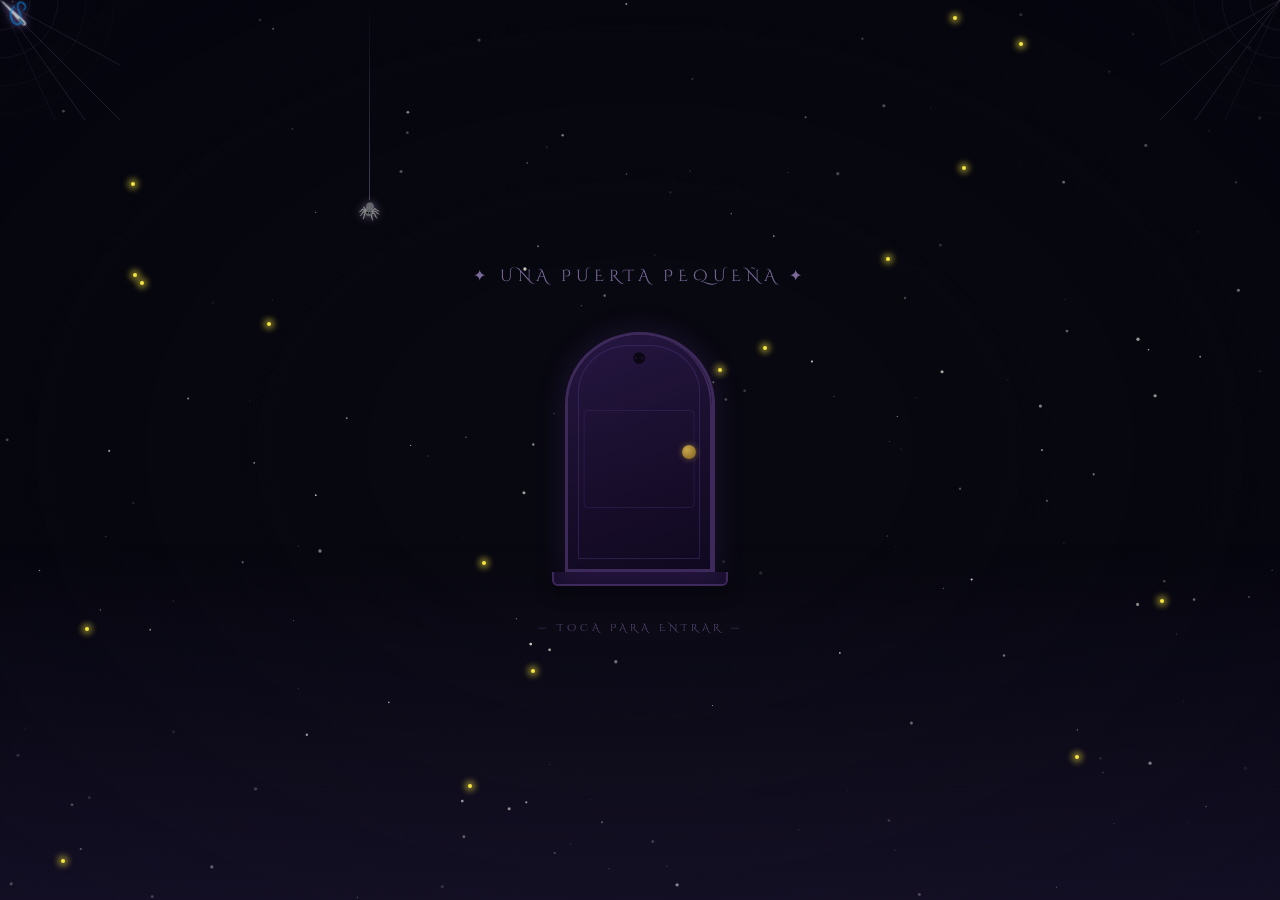
<file: index.html>
<!DOCTYPE html>
<html lang="en">
<head>
    <meta charset="UTF-8">
    <meta name="viewport" content="width=device-width, initial-scale=1.0">
    <title>Happy Birthday</title>
    <script>if(!sessionStorage.getItem('entered')){window.location.replace('intro.html');}</script>
    <link rel="stylesheet" href="style.css">
</head>
<body class="mundo-real">
    <canvas id="stars-canvas"></canvas>

    <canvas id="static-canvas" style="
      position: fixed;
      inset: 0;
      pointer-events: none;
      z-index: 9998;
      opacity: 0;
      transition: opacity 0.1s;
    "></canvas>

    <audio id="musica-fondo" loop>
      <source src="audio.mp3" type="audio/mpeg">
    </audio>
    <div class="toggle-wrap">
      <span class="toggle-label" id="lbl-real">Mundo Real</span>
      <button class="toggle-btn" id="toggle-btn" onclick="toggleWorld()" aria-label="Cambiar mundo">
        <div class="toggle-knob">
          <div class="boton-dot"></div>
        </div>
      </button>
      <span class="toggle-label" id="lbl-otra">Otra Madre</span>
    </div>

    <img src="puerta.png" class="puerta-bg" alt="puerta">
    <img src="gato.png" class="gato-bl" alt="">
    <img src="gato2.png" class="gato-om" alt="">
    <img src="rama.png" class="rama-tl" alt="">
    <img src="rama.png" class="rama-br" alt="">
    <div class="spider-wrap">
      <div class="thread"></div>
      <div class="spider">🕷️</div>
    </div>
    <div class="moon">
      <div class="moon-eyes" id="moon-eyes">
        <div class="eye"><div class="pupil"></div></div>
        <div class="eye"><div class="pupil"></div></div>
      </div>

      <div class="button-eyes" id="button-eyes">
        <div class="button-eye"><div class="button-pupil"></div></div>
        <div class="button-eye"><div class="button-pupil"></div></div>
      </div>

    </div>
    <div class="web web-left"></div>
    <div class="web web-right"></div>
    <div class="velas">
      <div class="fuego"></div>
      <div class="fuego"></div>
      <div class="fuego"></div>
      <div class="fuego"></div>
      <div class="fuego"></div>
    </div>
      <svg id="cake" version="1.1" x="0px" y="0px" width="200px" height="500px" viewBox="0 0 200 500" enable-background="new 0 0 200 500" xml:space="preserve">
    <path fill="var(--cake-bizcocho)" d="M173.667-13.94c-49.298,0-102.782,0-147.334,0c-3.999,0-4-16.002,0-16.002
		c44.697,0,96.586,0,147.334,0C177.667-29.942,177.668-13.94,173.667-13.94z">
        <animate id="bizcocho_3" attributeName="d" calcMode="spline" keySplines="0 0 1 1; 0 0 1 1" begin="relleno_2.end" dur="0.3s" fill="freeze" values="
                          M173.667-13.94c-49.298,0-102.782,0-147.334,0c-3.999,0-4-16.002,0-16.002
		c44.697,0,96.586,0,147.334,0C177.667-29.942,177.668-13.94,173.667-13.94z
                          ;
                          M173.667,411.567c-47.995,12.408-102.955,12.561-147.334,0
		c-3.848-1.089-0.189-16.089,3.661-15.002c44.836,12.66,90.519,12.753,139.427,0.07
		C173.293,395.631,177.541,410.566,173.667,411.567z
                          ;
                          M173.667,427.569c-49.795,0-101.101,0-147.334,0c-3.999,0-4-16.002,0-16.002
		c46.385,0,97.539,0,147.334,0C177.668,411.567,177.667,427.569,173.667,427.569z
                          " />
    </path>
    <path fill="var(--cake-relleno)" d="M100-178.521c1.858,0,3.364,1.506,3.364,3.363c0,0,0,33.17,0,44.227
		c0,19.144,0,57.431,0,76.574c0,10.152,0,40.607,0,40.607c0,1.858-1.506,3.364-3.364,3.364l0,0c-1.858,0-3.364-1.506-3.364-3.364c0,0,0-30.455,0-40.607c0-19.144,0-57.432,0-76.575c0-11.057,0-44.226,0-44.226C96.636-177.015,98.142-178.521,100-178.521
		L100-178.521z">
        <animate id="relleno_2" attributeName="d" calcMode="spline" keySplines="0 0 1 1; 0 0 1 1; 0 0 0.58 1" begin="bizcocho_2.end" dur="0.5s" fill="freeze" values="
                          M100-178.521c1.858,0,3.364,1.506,3.364,3.363c0,0,0,33.17,0,44.227
		c0,19.144,0,57.431,0,76.574c0,10.152,0,40.607,0,40.607c0,1.858-1.506,3.364-3.364,3.364l0,0c-1.858,0-3.364-1.506-3.364-3.364c0,0,0-30.455,0-40.607c0-19.144,0-57.432,0-76.575c0-11.057,0-44.226,0-44.226C96.636-177.015,98.142-178.521,100-178.521
		L100-178.521z
                          ;
                          M100,267.257c1.858,0,3.364,1.506,3.364,3.363c0,0,0,33.17,0,44.227
		c0,19.143,0,57.43,0,76.574c0,10.151,0,40.606,0,40.606c0,1.858-1.506,3.364-3.364,3.364l0,0c-1.858,0-3.364-1.506-3.364-3.364
		c0,0,0-30.455,0-40.606c0-19.145,0-57.432,0-76.576c0-11.057,0-44.225,0-44.225C96.636,268.763,98.142,267.257,100,267.257
		L100,267.257z
                          ;
                          M93.928,405.433c-0.655,6.444-0.102,9.067,2.957,11.798c0,0,8.083,5.571,16.828,3.503
		c18.629-4.406,43.813,6.194,50.792,7.791c14.75,3.375,9.162,6.867,9.162,6.867c-2.412,2.258-58.328,0-73.667,0l0,0
		c-1.858,0-69.995,2.133-73.667,0c0,0-3.337-2.439,6.172-5.992c11.375-4.25,52.875,8.822,47.139-9.442
		c-6.333-20.167,5.226-21.514,5.226-21.514c3.435-0.915,12.78-6.663,10.923-0.546L93.928,405.433z
                          ;
                          M102.242,427.569c5.348,0,14.079,0,17.462,0c0,0,17.026,0,27.504,0
		c19.143,0,20.39-3.797,26.459,0c3,1.877,0,7.823,0,7.823c-2.412,2.258-58.328,0-73.667,0l0,0c-1.858,0-67.187,0-73.667,0
		c0,0-4.125-4.983,0-7.823c5.201-3.58,16.085,0,23.725,0c8.841,0,20.762,0,20.762,0c3.686,0,8.597,0,19.511,0H102.242z
                          " />
    </path>
    <path fill="var(--cake-bizcocho)" d="M173.667-15.929c-46.512,0-105.486,0-147.334,0c-3.999,0-4-16.002,0-16.002
		c43.566,0,97.96,0,147.334,0C177.667-31.931,177.666-15.929,173.667-15.929z">
        <animate id="bizcocho_2" attributeName="d" calcMode="spline" keySplines="0 0 1 1; 0 0 1 1; 0.25 0 0.58 1" begin="relleno_1.end" dur="0.5s" fill="freeze" values="
                          M173.667-15.929c-46.512,0-105.486,0-147.334,0c-3.999,0-4-16.002,0-16.002
		c43.566,0,97.96,0,147.334,0C177.667-31.931,177.666-15.929,173.667-15.929z
                          ;
                          M173.434,445.393c-47.269,8.001-105.245,8.001-147.334,0c-3.929-0.747-0.692-16.543,3.243-15.824
		c43.828,8.001,92.165,8.001,140.739,0C174.029,428.918,177.377,444.726,173.434,445.393z
                          ;
                          M173.667,449.514c-47.576-5.454-102.799-5.744-147.333,0c-3.966,0.512-3.938-15.297,0-16.002
		c43.683-7.823,97.646-8.026,147.333,0C177.616,434.15,177.642,449.969,173.667,449.514z
                          ;
                          M173.667,451.394c-49.298,0-102.782,0-147.334,0c-3.999,0-4-16.002,0-16.002
		c44.697,0,96.586,0,147.334,0C177.667,435.392,177.668,451.394,173.667,451.394z
                          " />
    </path>
    <path fill="var(--cake-relleno)" d="M101.368-73.685c0,12.164,0,15.18,0,28.519c0,22.702,0-13.661,0,8.304c0,14.48,0,18.233,0,30.512
		c0,1.753-2.958,1.847-2.958,0c0-12.68,0-16.277,0-30.401c0-21.983,0,11.66,0-8.305c0-13.027,0-15.992,0-28.628
		C98.411-75.883,101.368-75.592,101.368-73.685z">
        <animate id="relleno_1" attributeName="d" calcMode="spline" keySplines="0 0 1 1; 0 0 1 1; 0 0 0.6 1" begin="bizcocho_1.end" dur="0.5s" fill="freeze" values="
                          M101.368-73.685c0,12.164,0,15.18,0,28.519c0,22.702,0-13.661,0,8.304c0,14.48,0,18.233,0,30.512
		c0,1.753-2.958,1.847-2.958,0c0-12.68,0-16.277,0-30.401c0-21.983,0,11.66,0-8.305c0-13.027,0-15.992,0-28.628
		C98.411-75.883,101.368-75.592,101.368-73.685z
                          ;
                          M101.368,350.885c0,12.164,0,65.18,0,78.518c0,22.703,0-33.66,0-11.695c0,14.48,0,28.232,0,40.512
		c0,1.753-2.958,1.847-2.958,0c0-12.68,0-26.277,0-40.402c0-21.982,0,31.66,0,11.695c0-13.027,0-65.992,0-78.627
		C98.411,348.686,101.368,348.977,101.368,350.885z
                          ;
                          M128.38,447.567c37.626,6.312,39.303,13.658,26.833,12.833c-22.653-1.499-13.636-0.831-23.302-0.831
		c-14.48,0-17.884,0-30.163,0c-2.087,0-2.068,0-3.915,0c-13.333,0-8.963,0-23.088,0c-11.668,0-14.062,5.995-27.532,1.164
		c-12.629-4.529,38.667-3.167,46.833-17.333C100.077,432.94,105.546,443.736,128.38,447.567z
                          ;
                          M173.667,451.394c2.875,0,2.997,9.257,0,9.131c-22.662-0.956-32.09-0.956-41.756-0.956
		c-14.48,0-17.884,0-30.163,0c-2.087,0-2.068,0-3.915,0c-13.333,0-8.963,0-23.088,0c-11.668,0-34.99-0.294-48.412,1.831
		c-4.109,0.65-3.01-10.006,0-10.006C37.129,451.394,149.379,451.394,173.667,451.394z
                          " />
    </path>
    <path fill="var(--cake-bizcocho)" d="M173.667,21.571c-33.174,0-111.467,0-147.334,0c-4,0-4-16.002,0-16.002c39.836,0,105.982,0,147.334,0
		C177.668,5.569,177.667,21.571,173.667,21.571z">
        <animate id="bizcocho_1" attributeName="d" calcMode="spline" keySplines="0 0 1 1; 0 0 1 1; 0 0 1 1; 0.25 0 1 1; 0 0 1 1; 0.25 0 0.6 1" begin="2s" dur="0.8s" fill="freeze" values="
                          M173.667,21.571c-33.174,0-111.467,0-147.334,0c-4,0-4-16.002,0-16.002c39.836,0,105.982,0,147.334,0
		C177.668,5.569,177.667,21.571,173.667,21.571z
                          ;
                          M173.667,459.569c-33.197,16.002-110.782,16.002-147.334,0c-3.664-1.604,1.614-15.617,5.337-14.153
		c40.702,16.002,94.289,16.104,136.505,0.103C171.917,444.1,177.271,457.832,173.667,459.569z
                          ;
                          M171.817,475.571c-39.361-3.001-105.438-2.571-143.556,0c-3.991,0.27-7.377-14.736-3.387-15.014
		c41.553-2.888,104.421-3.121,150.51-0.233C179.378,460.574,175.806,475.875,171.817,475.571z
                          ;
                          M171.817,459.564c-38.8-12.188-104.504-13.762-143.556,0c-3.772,1.329-7.961-12.604-4.178-13.905
		c40.864-14.064,105.114-15.52,151.918-0.973C179.822,445.874,175.634,460.762,171.817,459.564z
                          ;
                          M173.667,475.571c-46.376-5.005-105.924-4.003-147.334,0c-3.981,0.385-3.479-15.421,0.479-16.002
		c43.087-6.327,97.705-7.083,146.855,0.438C177.621,460.613,177.644,476,173.667,475.571z
                          ;
                          M173.667,474.117c-46.376,1.866-105.638,2.01-147.334,0c-3.995-0.192-3.52-16.144,0.479-16.002
		c43.794,1.55,96.341,1.541,145.723,0C176.532,457.99,177.663,473.956,173.667,474.117z
                          ;
                          M173.667,475.571c-46.512,0-105.486,0-147.334,0c-3.999,0-4-16.002,0-16.002c43.566,0,97.96,0,147.334,0
		C177.667,459.569,177.666,475.571,173.667,475.571z
                          " />
    </path>
    <path fill="var(--cake-crema)" d="M104.812,113.216c0,3.119-2.164,5.67-4.812,5.67c-2.646,0-4.812-2.551-4.812-5.67c0-5.594,0-16.782,0-22.375
	c0-5.143,0-15.427,0-20.568c0-7.333,0-21.998,0-29.33c0-5.523,0-16.569,0-22.092c0-3.295,0-9.885,0-13.181
	C95.188,2.551,97.353,0,100,0c2.648,0,4.812,2.551,4.812,5.669c0,3.248,0,9.743,0,12.991c0,5.428,0,16.284,0,21.711
	c0,7.618,0,22.854,0,30.472c0,4.952,0,14.854,0,19.807C104.812,96.292,104.812,107.576,104.812,113.216z">
        <animate id="crema" attributeName="d" calcMode="spline" keySplines="0 0 1 1; 0 0 1 1; 0 0 1 1; 0.25 0 1 1; 0 0 1 1; 0 0 0.58 1" begin="bizcocho_3.end" dur="2s" fill="freeze" values="
                          M104.812,113.216c0,3.119-2.164,5.67-4.812,5.67c-2.646,0-4.812-2.551-4.812-5.67c0-5.594,0-16.782,0-22.375
	c0-5.143,0-15.427,0-20.568c0-7.333,0-21.998,0-29.33c0-5.523,0-16.569,0-22.092c0-3.295,0-9.885,0-13.181
	C95.188,2.551,97.353,0,100,0c2.648,0,4.812,2.551,4.812,5.669c0,3.248,0,9.743,0,12.991c0,5.428,0,16.284,0,21.711
	c0,7.618,0,22.854,0,30.472c0,4.952,0,14.854,0,19.807C104.812,96.292,104.812,107.576,104.812,113.216z
                          ;
                          M104.812,405.897c0,3.119-2.164,5.67-4.812,5.67c-2.646,0-4.812-2.551-4.812-5.67c0-5.594,0-16.782,0-22.376
	c0-5.143,0-15.426,0-20.568c0-7.332,0-21.997,0-29.33c0-5.522,0-16.568,0-22.092c0-3.295,0-9.885,0-13.181
	c0-3.118,2.165-5.669,4.812-5.669c2.648,0,4.812,2.551,4.812,5.669c0,3.247,0,9.743,0,12.991c0,5.428,0,16.283,0,21.711
	c0,7.618,0,22.854,0,30.473c0,4.951,0,14.854,0,19.807C104.812,388.972,104.812,400.256,104.812,405.897z
                          ;
                          M111.873,411.567c-3.119,0-9.226,0-11.874,0c-2.646,0-7.748,0-10.867,0c-7.086,0-12.698,0-18.292,0
	c-6.592,0-12.871,7.371-19.166,3.008c-10.043-6.961-7.776-10.169,2.991-17.745c12.61-8.873,27.713,1.994,25.919-7.531
	c-2.589-13.742,11.008-14.513,11.365-17.789c0.441-4.051,4.235-11.107,8.051-8.175c3.113,2.393,1.007,8.008,0,13.159
	c-1.871,9.569,8.058,2.113,9.494,14.155c2.592,21.732,21.184-0.675,29.309,7.976c5.216,5.553,18.413,5.552,15.426,12.942
	c-3.131,7.745-15.825-4.369-23.8,2.903C126.261,418.271,118.301,411.567,111.873,411.567z
                          ;
                          M111.873,411.567c-3.119,0-9.226,0-11.874,0c-2.646,0-9.734,4.069-12.853,4.069
	c-7.086,0-10.712-4.069-16.306-4.069c-6.592,0-12.12,6.013-19.166,3.008c-7.053-3.008-7.458,2.026-18.659,1.165
	c-6.832-0.525-7.522-3.034-7.533-6.265c-0.037-10.336,22.073-2.452,36.613-2.628c10.234-0.124,19.856-1.439,37.905-2.102
	c16.642-0.61,32.699,1.552,46.009,1.927c12.438,0.351,29.663-8.99,31.532,3.315c0.773,5.093-5.605,3.342-11.211,9.579
	c-5.093,5.667-7.59-4.605-12.965-3.832c-8.269,1.189-14.962-8.537-22.937-1.265C126.261,418.271,118.301,411.567,111.873,411.567z
                          ;
                          M110.946,413.652c-2.904-1.137-8.405-2.748-12.446-0.97c-6.099,2.685-7.273,10.358-13.253,8.242
	c-7.843-2.775-8.953-5.008-14.546-5.01c-24.653-0.011-4.849,26.507-18.264,26.507c-12.377,0,5.791-33.537-19.422-26.682
	c-7.703,2.095-9.806-0.942-9.817-4.173c-0.037-10.336,24.357-4.544,38.897-4.72c10.234-0.124,19.856-1.439,37.905-2.102
	c16.642-0.61,32.699,1.552,46.009,1.927c12.438,0.351,28.973-8.865,31.532,3.315c1.449,6.896,0.318,15.624-3.874,15.624
	c-7.619,0-1.788-15.192-19.243-7.111c-7.581,3.51-15.963-9.738-26.669,1.066C120.644,426.744,118.381,416.561,110.946,413.652z
                          ;
                          M111.547,413.9c-2.969-0.956-8.775-0.949-13.167-0.5c-14.667,1.5-8.325,16.508-14.667,16.666
	c-6.667,0.166-0.167-13.5-13.013-14.151c-30.471-1.545-5.572,46.651-18.987,46.651c-12.377,0,10.333-50.166-18.667-44.5
	c-7.835,1.531-9.537-1.417-9.548-4.647c-0.037-10.336,23.675-5.177,38.215-5.353c10.234-0.124,20.618-1.671,38.667-2.333
	c16.642-0.61,32.023,1.458,45.333,1.833c12.438,0.351,33.819-8.431,33.199,4.001c-0.532,10.666,0.414,26.166-5.245,25.833
	c-7.606-0.447-2.954-31.5-19.243-18.899c-7.985,6.177-17.658-5.969-27.377,5.732C118.88,434.066,121.38,417.067,111.547,413.9z
                          ;
                          M111.547,415.233c-6.667-0.834-9.667,4.667-13.833,3.333c-19.649-6.291-8.158,22.176-14.5,22.334
	c-6.667,0.166,2.833-18-13.333-22.167c-29.544-7.615-9.667,43.833-20.167,43.833c-10.333,0,8.004-55.006-16.833-39
	c-7.5,4.833-9.508-3.78-9.299-7.004c0.799-12.329,23.592-7.153,38.132-7.329c10.234-0.124,20.238-1.505,38.287-2.167
	c16.642-0.61,32.903,1.125,46.213,1.5c12.438,0.351,35.058-5.579,31.863,6.451c-5.532,20.833,1.25,28.216-4.409,27.883
	c-7.606-0.447-6.058-37.895-20.62-23.333c-10.167,10.166-15.972-0.747-25,12C119.547,443.568,121.798,416.515,111.547,415.233z
                          " />
    </path>
    <rect x="10" y="475.571" fill="#fefae9" width="180" height="4" />
</svg>
    <div class="text">
      <h1 class="titulo-mundo-real">✦ From the Other Side ✦</h1>
      <h1 class="titulo-otra-madre">✦ They Will Be Mine ✦</h1>
      <p id="msg"></p>
    </div>
    <!-- ============ BOTONES SECRETOS OCULTOS ============ -->
    <div class="secretos-wrap" id="secretos-wrap">
      <button class="secreto" data-id="0" style="top:6%; left:33%;">✦</button>
      <button class="secreto" data-id="1" style="top:90%; left:47%;">✦</button>
      <button class="secreto" data-id="2" style="top:16%; left:42%;">✦</button>
      <button class="secreto" data-id="3" style="top:34%; left:90%;">✦</button>
      <button class="secreto" data-id="4" style="top:48%; left:5%;">✦</button>
      <button class="secreto" data-id="5" style="top:62%; left:92%;">✦</button>
    </div>

    <div class="secreto-overlay" id="secreto-overlay">
      <div class="secreto-card">
        <p class="secreto-titulo">✦ Una Estrella Para Ti ✦</p>
        <p class="secreto-msg" id="secreto-msg">Las encontraste todas.
Cada estrella escondida estaba esperando tu mirada.
Feliz cumpleaños, mi amor ❤️
Hoy el cielo guardó la más brillante para ti...
y es la que siempre me mira de vuelta.</p>
        <button class="secreto-close" id="secreto-close">pedir un deseo</button>
      </div>
    </div>

    <script src="main.js"></script>
    <div class="fog"></div>
</body>
</html>
</file>
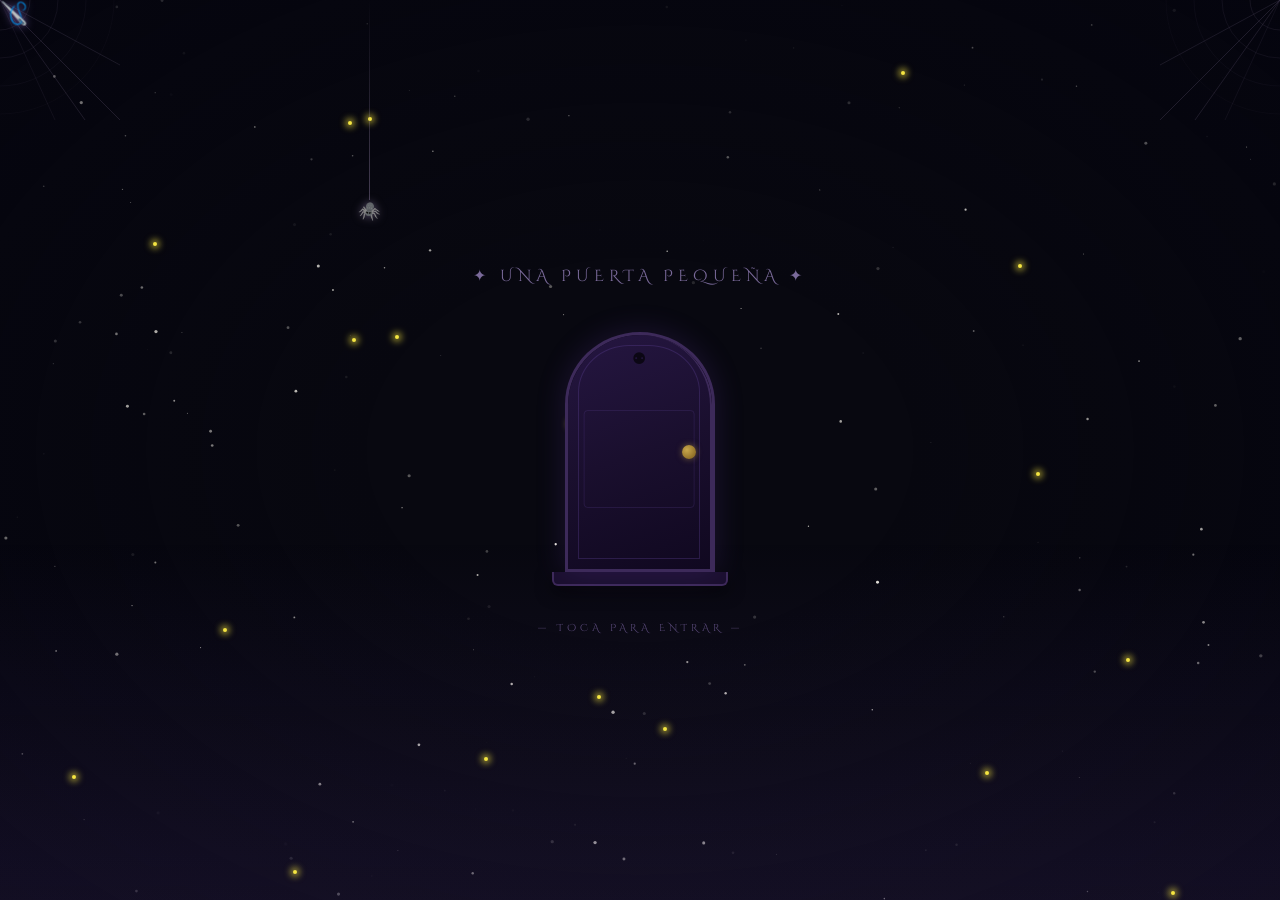
<file: intro.html>
<!DOCTYPE html>
<html lang="es">
<head>
  <meta charset="UTF-8">
  <meta name="viewport" content="width=device-width, initial-scale=1.0">
  <title>Puerta al Túnel</title>
  <link href="https://fonts.googleapis.com/css2?family=Cinzel+Decorative:wght@400;700&display=swap" rel="stylesheet">
  <style>
    *, *::before, *::after { margin: 0; padding: 0; box-sizing: border-box; }

    html, body {
      width: 100%; height: 100%;
      overflow: hidden;
      background: #080810;
    }

    /* ── CANVAS ESTRELLAS (fondo) ── */
    #stars-canvas {
      position: fixed;
      inset: 0;
      pointer-events: none;
      z-index: 0;
    }

    /* ── DECORACIÓN ── */
    .web-corner {
      position: fixed;
      width: clamp(70px, 18vw, 120px);
      height: clamp(70px, 18vw, 120px);
      pointer-events: none;
      opacity: 0.4;
      z-index: 2;
    }
    .web-corner.tl { top: 0; left: 0; }
    .web-corner.tr { top: 0; right: 0; transform: scaleX(-1); }
    .web-corner.bl { bottom: 0; left: 0; transform: scaleY(-1); }
    .web-corner.br { bottom: 0; right: 0; transform: scale(-1, -1); }

    .vignette {
      position: fixed;
      inset: 0;
      background: radial-gradient(ellipse at center, transparent 30%, rgba(4, 4, 14, 0.72) 100%);
      pointer-events: none;
      z-index: 1;
    }

    .fog {
      position: fixed;
      bottom: 0; left: 0;
      width: 100%; height: 40%;
      background: linear-gradient(to top, rgba(100, 70, 160, 0.15) 0%, transparent 100%);
      pointer-events: none;
      z-index: 1;
    }

    /* ── LUCIÉRNAGAS (fondo) ── */
    .firefly {
      position: fixed;
      width: 4px; height: 4px;
      border-radius: 50%;
      background: #f5e642;
      box-shadow: 0 0 6px 3px rgba(245, 230, 66, 0.55);
      pointer-events: none;
      z-index: 1;
      animation: drift linear infinite;
    }
    @keyframes drift {
      0%   { transform: translate(0, 0) scale(1); opacity: 0; }
      20%  { opacity: 1; }
      80%  { opacity: 0.8; }
      100% { transform: translate(var(--dx), var(--dy)) scale(0.3); opacity: 0; }
    }

    /* ── ESCENA CENTRAL (puerta) ── */
    .scene {
      position: fixed;
      inset: 0;
      display: flex;
      flex-direction: column;
      align-items: center;
      justify-content: center;
      z-index: 10;
      transition: opacity 0.8s ease;
    }
    .scene.fade-out {
      opacity: 0;
      pointer-events: none;
    }

    .intro-title {
      font-family: 'Cinzel Decorative', cursive;
      font-size: clamp(0.8rem,3vw, 1rem);
      letter-spacing: 5px;
      color: #7a6a9a;
      text-transform: uppercase;
      margin-bottom: clamp(28px, 5vh, 48px);
      opacity: 0;
      animation: fadeUp 1s 0.5s ease forwards;
    }

    @keyframes fadeUp {
      from { opacity: 0; transform: translateY(10px); }
      to   { opacity: 1; transform: translateY(0); }
    }

    /* Puerta */
    .door-wrap {
      display: flex;
      flex-direction: column;
      align-items: center;
      perspective: 800px;
    }

    .door-frame {
      width: clamp(110px, 22vw, 150px);
      height: clamp(180px, 36vw, 240px);
      background: #1a0f2e;
      border: 3px solid #3d2a5a;
      border-radius: 50% 50% 0 0 / 30% 30% 0 0;
      position: relative;
      box-shadow: 0 0 30px rgba(120, 70, 200, 0.18), inset 0 0 20px rgba(0, 0, 0, 0.5);
      cursor: pointer;
      overflow: hidden;
      transform-style: preserve-3d;
    }

    .door-glow {
      position: absolute;
      inset: 0;
      border-radius: inherit;
      background: radial-gradient(ellipse at 50% 55%, rgba(180, 140, 255, 0.0) 0%, transparent 70%);
      transition: background 0.8s ease;
      pointer-events: none;
      z-index: 1;
    }

    .door-panel {
      position: absolute;
      inset: 0;
      background: linear-gradient(160deg, #251641 0%, #1a0f2e 50%, #100820 100%);
      border-radius: inherit;
      transform-origin: left center;
      transition: transform 1.3s cubic-bezier(0.4, 0, 0.2, 1);
      border-right: 2px solid #3d2a5a;
      z-index: 2;
    }

    .door-panel::before {
      content: '';
      position: absolute;
      inset: 10px;
      border: 1px solid rgba(100, 70, 160, 0.3);
      border-radius: 42% 42% 0 0 / 22% 22% 0 0;
    }

    .door-panel::after {
      content: '';
      position: absolute;
      left: 50%; top: 32%;
      transform: translateX(-50%);
      width: 78%; height: 42%;
      border: 1px solid rgba(100, 70, 160, 0.2);
      border-radius: 4px;
    }

    .door-knob {
      position: absolute;
      right: clamp(14px, 4%, 20px);
      top: 50%;
      transform: translateY(-50%);
      width: clamp(10px, 2vw, 14px);
      height: clamp(10px, 2vw, 14px);
      border-radius: 50%;
      background: radial-gradient(circle at 35% 35%, #c9a84c, #7a5a1a);
      box-shadow: 0 0 6px rgba(201, 168, 76, 0.5);
      transition: box-shadow 0.35s;
      z-index: 3;
    }

    .door-frame:hover .door-knob {
      box-shadow: 0 0 16px rgba(201, 168, 76, 0.95);
    }

    .door-spider {
      position: absolute;
      top: 14px; left: 50%;
      transform: translateX(-50%);
      font-size: clamp(11px, 2.5vw, 16px);
      opacity: 0.65;
      animation: spiderSway 3s ease-in-out infinite;
      z-index: 3;
    }

    @keyframes spiderSway {
      0%, 100% { transform: translateX(-50%) rotate(-6deg); }
      50%       { transform: translateX(-50%) rotate(6deg); }
    }

    .door-step {
      width: calc(clamp(110px, 22vw, 150px) + 26px);
      height: 14px;
      background: #1a0f2e;
      border: 2px solid #3d2a5a;
      border-top: none;
      border-radius: 0 0 6px 6px;
      box-shadow: 0 6px 16px rgba(0, 0, 0, 0.55);
    }

    .open-hint {
      margin-top: clamp(20px, 4vh, 36px);
      font-family: 'Cinzel Decorative', cursive;
      font-size: clamp(0.50rem, 1.8vw, 0.60rem);
      letter-spacing: 4px;
      color: #5a4a7a;
      text-transform: uppercase;
      opacity: 0;
      animation: fadeUp 1s 1.3s ease forwards, blink 2.8s 2.5s ease-in-out infinite;
    }

    @keyframes blink {
      0%, 100% { opacity: 0.45; }
      50%       { opacity: 1; }
    }

    /* Estado abierta */
    .door-frame.open .door-panel {
      transform: perspective(700px) rotateY(-78deg);
    }
    .door-frame.open .door-glow {
      background: radial-gradient(ellipse at 50% 50%, rgba(190, 150, 255, 0.4) 0%, transparent 75%);
    }

    /* ── PORTAL GIF (reemplaza el túnel) ── */
    #portal-gif {
      position: fixed;
      top: 50%;
      left: 50%;
      transform: translate(-50%, -50%);
      width: min(90vw, 90vh);
      height: min(90vw, 90vh);
      object-fit: cover;
      border-radius: 50%;
      z-index: 20;
      opacity: 0;
      transition: opacity 1.5s ease;
      pointer-events: none;
      box-shadow: 0 0 80px 30px rgba(140, 60, 255, 0.5), 0 0 200px 60px rgba(80, 0, 180, 0.3);
    }
    #portal-gif.visible {
      opacity: 1;
    }

    /* Overlay de oscurecimiento sutil para la transición (opcional) */
    .transition-overlay {
      position: fixed;
      inset: 0;
      background: black;
      z-index: 15;
      opacity: 0;
      pointer-events: none;
      transition: opacity 0.8s ease;
    }
    .transition-overlay.active {
      opacity: 0.5;
    }
    /* ── MENSAJE SOBRE EL PORTAL ── */
    #portal-mensaje {
      position: fixed;
      inset: 0;
      display: flex;
      flex-direction: column;
      align-items: center;
      justify-content: center;
      gap: 14px;
      padding: 0 24px;
      text-align: center;
      z-index: 25;
      pointer-events: none;
    }
    .pm-linea {
      font-family: 'Cinzel Decorative', cursive;
      font-size: clamp(0.8rem, 3vw, 1.15rem);
      letter-spacing: 4px;
      line-height: 1.9;
      color: #e6dcff;
      text-shadow: 0 0 12px rgba(0,0,0,.9), 0 0 24px rgba(140,60,255,.7);
      opacity: 0;
      transform: translateY(8px);
      transition: opacity 1.4s ease, transform 1.4s ease;
    }
    .pm-final {
      color: #f5e642;
      text-shadow: 0 0 12px rgba(0,0,0,.9), 0 0 16px rgba(245,230,66,.7);
    }
    #portal-mensaje.visible .pm-linea { opacity: 1; transform: translateY(0); }
    #portal-mensaje.visible .pm-final { transition-delay: 1.3s; }

    * { cursor: none !important; }
  </style>
</head>
<body>

  <!-- Fondo de estrellas -->
  <canvas id="stars-canvas"></canvas>
    <audio id="musica-fondo" loop>
      <source src="audio.mp3" type="audio/mpeg">
    </audio>
  <!-- Telarañas decorativas -->
  <svg class="web-corner tl" viewBox="0 0 120 120">
    <line x1="0" y1="0" x2="120" y2="120" stroke="rgba(180,159,204,0.55)" stroke-width="0.7"/>
    <line x1="0" y1="0" x2="85"  y2="120" stroke="rgba(180,159,204,0.5)"  stroke-width="0.7"/>
    <line x1="0" y1="0" x2="120" y2="65"  stroke="rgba(180,159,204,0.45)" stroke-width="0.7"/>
    <line x1="0" y1="0" x2="55"  y2="120" stroke="rgba(180,159,204,0.35)" stroke-width="0.5"/>
    <circle cx="0" cy="0" r="30"  fill="none" stroke="rgba(180,159,204,0.4)"  stroke-width="0.6"/>
    <circle cx="0" cy="0" r="58"  fill="none" stroke="rgba(180,159,204,0.3)"  stroke-width="0.6"/>
    <circle cx="0" cy="0" r="86"  fill="none" stroke="rgba(180,159,204,0.22)" stroke-width="0.5"/>
    <circle cx="0" cy="0" r="114" fill="none" stroke="rgba(180,159,204,0.15)" stroke-width="0.5"/>
  </svg>
  <svg class="web-corner tr" viewBox="0 0 120 120">
    <line x1="0" y1="0" x2="120" y2="120" stroke="rgba(180,159,204,0.55)" stroke-width="0.7"/>
    <line x1="0" y1="0" x2="85"  y2="120" stroke="rgba(180,159,204,0.5)"  stroke-width="0.7"/>
    <line x1="0" y1="0" x2="120" y2="65"  stroke="rgba(180,159,204,0.45)" stroke-width="0.7"/>
    <line x1="0" y1="0" x2="55"  y2="120" stroke="rgba(180,159,204,0.35)" stroke-width="0.5"/>
    <circle cx="0" cy="0" r="30"  fill="none" stroke="rgba(180,159,204,0.4)"  stroke-width="0.6"/>
    <circle cx="0" cy="0" r="58"  fill="none" stroke="rgba(180,159,204,0.3)"  stroke-width="0.6"/>
    <circle cx="0" cy="0" r="86"  fill="none" stroke="rgba(180,159,204,0.22)" stroke-width="0.5"/>
    <circle cx="0" cy="0" r="114" fill="none" stroke="rgba(180,159,204,0.15)" stroke-width="0.5"/>
  </svg>

  <div class="vignette"></div>
  <div class="fog"></div>

  <!-- Araña decorativa extra -->
  <div style="position:fixed;top:0;left:28%;z-index:3;pointer-events:none;animation:spiderDrop2 16s ease-in-out infinite;">
    <div style="width:1px;height:200px;background:linear-gradient(to bottom,transparent,rgba(180,159,204,0.35));margin:0 auto;"></div>
    <div style="text-align:center;font-size:18px;filter:drop-shadow(0 0 4px rgba(180,159,204,0.5));">🕷️</div>
  </div>

  <!-- Escena de la puerta -->
  <div class="scene" id="scene">
    <p class="intro-title">✦ Una Puerta Pequeña ✦</p>
    <div class="door-wrap">
      <div class="door-frame" id="door" onclick="abrirPuerta()">
        <div class="door-glow"></div>
        <div class="door-panel">
          <div class="door-spider">⚉</div>
          <div class="door-knob"></div>
        </div>
      </div>
      <div class="door-step"></div>
    </div>
    <p class="open-hint">— toca para entrar —</p>
  </div>

  <!-- Portal GIF (reemplaza el túnel) -->
  <img id="portal-gif" src="portal.gif" alt="portal">

  <!-- Mensaje sobre el portal -->
  <div id="portal-mensaje">
    <p class="pm-linea">Cada año el cielo guarda una estrella nueva para ti.</p>
    <p class="pm-linea pm-final">Esta noche, ve a buscarla.</p>
  </div>
  <div class="transition-overlay" id="transitionOverlay"></div>
  <div id="finalFade" style="
  position: fixed;
  inset: 0;
  background: black;
  z-index: 9999;
  opacity: 0;
  transition: opacity 1.2s ease;
  pointer-events: none;
"></div>
  
  <script>
    /* ==========================
       ESTRELLAS (fondo)
    ========================== */
    (function () {
      const canvas = document.getElementById('stars-canvas');
      const ctx    = canvas.getContext('2d');
      let W, H, stars = [];

      function resize() {
        W = canvas.width  = window.innerWidth;
        H = canvas.height = window.innerHeight;
      }

      function initStars() {
        stars = Array.from({ length: 180 }, () => ({
          x:  Math.random() * W,
          y:  Math.random() * H,
          r:  Math.random() * 1.4 + 0.3,
          a:  Math.random(),
          da: (Math.random() * 0.005 + 0.002) * (Math.random() < 0.5 ? 1 : -1)
        }));
      }

      function draw() {
        ctx.clearRect(0, 0, W, H);
        stars.forEach(s => {
          s.a += s.da;
          if (s.a > 1 || s.a < 0) s.da *= -1;
          ctx.beginPath();
          ctx.arc(s.x, s.y, s.r, 0, Math.PI * 2);
          ctx.fillStyle = `rgba(240,237,228,${s.a})`;
          ctx.fill();
        });
        requestAnimationFrame(draw);
      }

      resize(); initStars(); draw();
      window.addEventListener('resize', () => { resize(); initStars(); });
    })();

    /* ==========================
       LUCIÉRNAGAS
    ========================== */
    for (let i = 0; i < 18; i++) {
      const f   = document.createElement('div');
      f.className = 'firefly';
      f.style.cssText = `
        left: ${Math.random() * 100}%;
        top: ${Math.random() * 100}%;
        --dx: ${(Math.random() * 200 - 100).toFixed(0)}px;
        --dy: ${(Math.random() * 200 - 100).toFixed(0)}px;
        animation-duration: ${(Math.random() * 8 + 5).toFixed(1)}s;
        animation-delay:    ${(Math.random() * 5).toFixed(1)}s;
      `;
      document.body.appendChild(f);
    }

    /* ==========================
       PORTAL GIF (reemplaza el túnel)
    ========================== */
    // No hay lógica de animación necesaria — el GIF se muestra/oculta con CSS

    /* ABRIR PUERTA Y MOSTRAR PORTAL SUAVEMENTE */
    let transitionStarted = false;
    

function abrirPuerta() {
  if (transitionStarted) return;
  transitionStarted = true;

  const door = document.getElementById('door');
  const scene = document.getElementById('scene');
  const portalGif = document.getElementById('portal-gif');
  const overlay = document.getElementById('transitionOverlay');
  const finalFade = document.getElementById('finalFade');

  // 0. Música de fondo
  const musica = document.getElementById('musica-fondo');
  musica.volume = 0.4;
  musica.play();

  // 1. Abrir la puerta
  door.classList.add('open');

  // 2. Desvanecer escena y activar overlay de entrada
  setTimeout(() => {
    scene.classList.add('fade-out');
    overlay.classList.add('active');
  }, 300);

  // 3. Mostrar el portal GIF
  setTimeout(() => {
    portalGif.classList.add('visible');
  }, 600);

  // 4. Quitar el overlay de entrada
  setTimeout(() => {
    overlay.classList.remove('active');
  }, 2000);

  // 4b. Mensaje sobre el portal
  const mensaje = document.getElementById('portal-mensaje');
  setTimeout(() => mensaje.classList.add('visible'), 1800);
  setTimeout(() => mensaje.classList.remove('visible'), 5400);

  // 5. Fade out final antes de redirigir
  setTimeout(() => {
    finalFade.style.opacity = '1';
  }, 6000);

  // 6. Redirigir a index.html
  setTimeout(() => {
    const musica = document.getElementById('musica-fondo');
    sessionStorage.setItem('musicaTime', musica.currentTime);
    sessionStorage.setItem('entered', '1');
    window.location.href = 'index.html';
  }, 7100);
}

    // Animación de la araña extra
    const style = document.createElement('style');
    style.textContent = `
      @keyframes spiderDrop2 {
        0%   { transform: translateY(-80px); }
        35%  { transform: translateY(160px); }
        65%  { transform: translateY(100px); }
        85%  { transform: translateY(220px); }
        100% { transform: translateY(-80px); }
      }
    `;
/* ================================================================
   CURSOR PERSONALIZADO — aguja con hilo
   ================================================================ */
const cursorAguja = document.createElement('div');
cursorAguja.id = 'cursor-aguja';
cursorAguja.innerHTML = '🪡';
cursorAguja.style.cssText = `
  position: fixed;
  font-size: 22px;
  pointer-events: none;
  z-index: 99999;
  transform: rotate(90deg);
  transition: transform 0.1s ease;
  filter: drop-shadow(0 0 4px rgba(180, 140, 255, 0.8));
`;
const hiloCanvas = document.createElement('canvas');
hiloCanvas.id = 'hilo-canvas';
hiloCanvas.style.cssText = `
  position: fixed;
  inset: 0;
  pointer-events: none;
  z-index: 99998;
`;
hiloCanvas.width  = window.innerWidth;
hiloCanvas.height = window.innerHeight;
document.body.appendChild(hiloCanvas);
const hiloCtx = hiloCanvas.getContext('2d');

window.addEventListener('resize', () => {
  hiloCanvas.width  = window.innerWidth;
  hiloCanvas.height = window.innerHeight;
});
document.body.appendChild(cursorAguja);

const puntos = [];
const MAX_PUNTOS = 8;

document.addEventListener('mousemove', e => {
  cursorAguja.style.left = (e.clientX - 8) + 'px';
  cursorAguja.style.top  = (e.clientY - 8) + 'px';

  puntos.push({ x: e.clientX, y: e.clientY });
  if (puntos.length > MAX_PUNTOS) puntos.shift();

  hiloCtx.clearRect(0, 0, hiloCanvas.width, hiloCanvas.height);

  if (puntos.length < 2) return;

  hiloCtx.beginPath();
  hiloCtx.moveTo(puntos[0].x, puntos[0].y);

  for (let i = 1; i < puntos.length - 1; i++) {
    const mx = (puntos[i].x + puntos[i + 1].x) / 2;
    const my = (puntos[i].y + puntos[i + 1].y) / 2;
    hiloCtx.quadraticCurveTo(puntos[i].x, puntos[i].y, mx, my);
  }

  hiloCtx.strokeStyle = 'rgba(180, 140, 255, 0.7)';
  hiloCtx.lineWidth   = 1.5;
  hiloCtx.lineCap     = 'round';
  hiloCtx.stroke();
});
    document.head.appendChild(style);
  </script>
</body>
</html>
</file>
<file: style.css>
@import url('https://fonts.googleapis.com/css2?family=Playwrite+NO:wght@100..400&display=swap');
@import url('https://fonts.googleapis.com/css2?family=Cinzel+Decorative:wght@400;700&display=swap');

/* ================================================================
   VARIABLES — MUNDO REAL (azul/morado oscuro)
   ================================================================ */
body.mundo-real {
  --accent:        #b49fcc;
  --accent2:       #c9a84c;
  --glow2:         rgba(245, 230, 66, .8);
  --fog-color:     rgba(118, 94, 151, 0.29);
  --moon-bg:       #f5e8a0;
  --moon-shadow:   rgba(245, 232, 160, .6);
  --moon-shadow2:  rgba(245, 232, 160, .8);
  --bg:            #0d081b;
  --web-color:     rgba(180, 159, 204, .5);
  --firefly:       #f5e642;
  --firefly-glow:  rgba(245, 230, 66, .6);
  --titulo-color:  #b49fcc;
  --titulo-shadow: rgba(180, 159, 204, .7);
  --msg-color:     #c9a84c;
  --msg-glow:      rgba(245, 230, 66, .8);
  --cake-bizcocho:   #a88679;  
  --cake-relleno:    #8b6a60;  
  --cake-crema:      #C3B1E1;  
  --cake-base-line:  #fefae9;
}

/* ================================================================
   VARIABLES — OTRA MADRE (rojo oscuro)
   ================================================================ */
body.otra-madre {
  --accent:        #c0392b;
  --accent2:       #ff6b6b;   
  --glow2:         rgba(255, 107, 107, .9);
  --fog-color:     rgba(139, 0, 0, 0.25);
  --moon-bg:       #8b0000;
  --moon-shadow:   rgba(192, 57, 43, .7);
  --moon-shadow2:  rgba(231, 76, 60, .9);
  --bg:            #0d0000;
  --web-color:     rgba(192, 57, 43, .5);
  --firefly:       #e74c3c;
  --firefly-glow:  rgba(192, 57, 43, .7);
  --titulo-color:  rgba(233, 198, 198, 0.788);  /* título */
  --titulo-shadow: rgba(245, 235, 224, .4);
  --msg-color:     #BAB8B5;   /* mensaje */
  --msg-glow:      rgba(245, 235, 224, .35);
  --cake-bizcocho:   #4a251d;  
  --cake-relleno:    #2b110c;  
  --cake-crema:      #a61c1c;  
  --cake-base-line:  #4d0f54;
}

/* ================================================================
   BASE
   ================================================================ */
html, body {
  width: 100%; height: 100%;
  overflow-x: hidden; overflow-y: hidden;
  background: var(--bg);
  transition: background 0.8s ease;
}

/* ================================================================
   TOGGLE
   ================================================================ */
.toggle-wrap {
  position: fixed;
  top: 18px; left: 50%;
  transform: translateX(-50%);
  z-index: 100;
  display: flex; align-items: center; gap: 12px;
  background: rgba(0, 0, 0, 0.45);
  border: 1px solid var(--accent);
  border-radius: 40px;
  padding: 6px 18px;
  transition: border-color 0.6s;
  backdrop-filter: blur(6px);
}

.toggle-label {
  font-family: 'Cinzel Decorative', cursive;
  font-size: clamp(0.5rem, 2vw, 0.7rem);
  letter-spacing: 2px;
  color: #555;
  transition: color 0.5s;
  white-space: nowrap;
}
body.mundo-real #lbl-real { color: var(--accent); }
body.otra-madre #lbl-otra  { color: var(--accent); }

.toggle-btn {
  width: 52px; height: 26px;
  border-radius: 99px;
  border: 1.5px solid var(--accent);
  background: transparent;
  cursor: pointer; position: relative;
  transition: border-color 0.5s;
  flex-shrink: 0;
}

.toggle-knob {
  width: 18px; height: 18px;
  border-radius: 50%;
  background: var(--accent);
  position: absolute;
  top: 3px; left: 3px;
  transition: transform 0.5s cubic-bezier(.68, -.55, .27, 1.55), background 0.5s;
  display: flex; align-items: center; justify-content: center;
}
body.otra-madre .toggle-knob { transform: translateX(26px); }

.boton-dot {
  width: 6px; height: 6px;
  border-radius: 50%;
  border: 1.5px solid rgba(0, 0, 0, 0.5);
  position: relative;
}
.boton-dot::before, .boton-dot::after {
  content: ''; position: absolute;
  border-radius: 50%; border: 1px solid rgba(0, 0, 0, 0.4);
}
.boton-dot::before { width: 3px; height: 3px; top: -4px; left: 0; }
.boton-dot::after  { width: 3px; height: 3px; top: 4px;  left: 0; }

/* ================================================================
   CAKE
   ================================================================ */
#cake {
  display: block; position: relative;
  width: min(200px, 52vw); height: auto;
  margin: -10em auto 0 auto; overflow: hidden;
  z-index: 6;
  transition: transform 0.8s cubic-bezier(0.4, 0, 0.2, 1), filter 0.8s ease;
  filter: drop-shadow(0 0 12px rgba(180, 159, 204, 0.4));
}

/* El efecto visual cuando se activa la Otra Madre */
body.otra-madre #cake {
  transform: scale(1.06); 
  filter: drop-shadow(0 0 20px rgba(166, 28, 28, 0.85)); 
}
/* ================================================================
   VELAS
   ================================================================ */
.velas {
  background: #fbfbfb; border-radius: 10px;
  position: absolute; top: 228px; left: 50%;
  z-index: 6; 
  margin-left: -2.4px; margin-top: -8.33px;
  width: 5px; height: 35px;
  transform: translateX(-50%) translateY(-300px);
  backface-visibility: hidden;
  animation: in 500ms 6s ease-out forwards;
}
.velas:after, .velas:before {
  background: #c8d9e0; content: ""; position: absolute;
  width: 100%; height: 2.22px;
}
.velas:after  { top: 25%; left: 0; }
.velas:before { top: 45%; left: 0; }
body.otra-madre .velas {
  background: #321b15; /* Se vuelve un tono marrón/chocolate oscuro tétrico */
}
body.otra-madre .velas:after, 
body.otra-madre .velas:before {
  background: #501015; /* Las franjas decorativas mutan a un rojo vino opaco */
}

.fuego {
  border-radius: 100%; position: absolute;
  top: -25px; left: 50%; margin-left: -4.6px;
  z-index: 6; 
  width: 8.67px; height: 28px;
}

/* Fuego — Mundo Real */
.fuego:nth-child(1) { animation: fuego 2s   6.5s infinite; }
.fuego:nth-child(2) { animation: fuego 1.5s 6.5s infinite; }
.fuego:nth-child(3) { animation: fuego 1s   6.5s infinite; }
.fuego:nth-child(4) { animation: fuego 0.5s 6.5s infinite; }
.fuego:nth-child(5) { animation: fuego 0.2s 6.5s infinite; }

/* Fuego — Otra Madre */
body.otra-madre .fuego:nth-child(1) { animation: fuego-rojo 2s   6.5s infinite; }
body.otra-madre .fuego:nth-child(2) { animation: fuego-rojo 1.5s 6.5s infinite; }
body.otra-madre .fuego:nth-child(3) { animation: fuego-rojo 1s   6.5s infinite; }
body.otra-madre .fuego:nth-child(4) { animation: fuego-rojo 0.5s 6.5s infinite; }
body.otra-madre .fuego:nth-child(5) { animation: fuego-rojo 0.2s 6.5s infinite; }

@keyframes fuego {
  0%, 100% { background: rgba(254,248,97,.5); box-shadow: 0 0 40px 10px rgba(248,233,209,.2); transform: translateY(0) scale(1); }
  50%       { background: rgba(255,50,0,.1);  box-shadow: 0 0 40px 20px rgba(248,233,209,.2); transform: translateY(-20px) scale(0); }
}
@keyframes fuego-rojo {
  0%, 100% { 
    background: rgba(57, 255, 20, 0.7); /* Verde neón brillante */
    box-shadow: 0 0 40px 10px rgba(46, 204, 113, 0.5); /* Resplandor neón */
    transform: translateY(0) scale(1); 
  }
  50% { 
    background: rgba(0, 255, 150, 0.2); /* Mutación a verde esmeralda pálido al encogerse */
    box-shadow: 0 0 40px 20px rgba(46, 204, 113, 0.3); 
    transform: translateY(-20px) scale(0); 
  }
}
@keyframes in { to { transform: translateX(-50%) translateY(0); } }


/* ================================================================
   TEXTO
   ================================================================ */
.text { text-align: center; padding: 0 1rem; position: relative; z-index: 6; width: 100%; }

/* Títulos */
.titulo-mundo-real,
.titulo-otra-madre {
  font-family: 'Cinzel Decorative', cursive;
  font-size: clamp(0.65rem, 3vw, 1rem);
  letter-spacing: 3px; margin-bottom: 10px;
  transition: opacity 0.6s ease;
}

/* Mundo Real: muestra titulo real, oculta otra madre */
.titulo-mundo-real { color: var(--titulo-color); text-shadow: 0 0 12px var(--titulo-shadow); }
.titulo-otra-madre { display: none; }

/* Otra Madre: oculta titulo real, muestra otra madre */
body.otra-madre .titulo-mundo-real { display: none; }
body.otra-madre .titulo-otra-madre {
  display: block;
  color: var(--titulo-color);
  text-shadow: 0 0 12px var(--titulo-shadow);
}

/* Mensaje tipografiado */
#msg {
  font-family: 'Cinzel Decorative', cursive;
  font-size: clamp(0.9rem, 3.5vw, 1.8rem);
  color: var(--msg-color);
  text-shadow: 0 0 16px var(--msg-glow);
  border-right: 2px solid var(--msg-color);
  white-space: normal; word-break: break-word;
  text-align: center; padding: 0 10px;
  display: inline-block; max-width: 90vw;
  transition: color 0.6s, text-shadow 0.6s, border-color 0.6s;
}

/* ================================================================
   ESTRELLAS
   ================================================================ */
#stars-canvas {
  position: fixed; inset: 0;
  pointer-events: none; z-index: 0;
}

/* ================================================================
   ARAÑA
   ================================================================ */
.spider-wrap {
  position: fixed; top: 0; left: 20%;
  transform: translateX(-50%);
  pointer-events: none; z-index: 10;
  animation: spiderDrop 14s ease-in-out infinite;
}
@keyframes spiderDrop {
  0%   { transform: translateX(-50%) translateY(-60px);  }
  30%  { transform: translateX(-50%) translateY(120px);  }
  60%  { transform: translateX(-50%) translateY(80px);   }
  80%  { transform: translateX(-50%) translateY(200px);  }
  100% { transform: translateX(-50%) translateY(-60px);  }
}
.thread {
  width: 1px; height: 260px;
  background: linear-gradient(to bottom, transparent, var(--web-color));
  margin: 0 auto; transition: background 0.6s;
}
.spider {
  font-size: 20px; text-align: center;
  filter: drop-shadow(0 0 4px var(--accent));
  transition: filter 0.6s;
}

/* ================================================================
   LUCIÉRNAGAS
   ================================================================ */
.firefly {
  position: fixed; width: 4px; height: 4px; border-radius: 50%;
  background: var(--firefly); box-shadow: 0 0 6px 3px var(--firefly-glow);
  pointer-events: none; z-index: 1;
  animation: drift linear infinite;
}
@keyframes drift {
  0%   { transform: translate(0, 0) scale(1); opacity: 0; }
  20%  { opacity: 1; }
  80%  { opacity: .8; }
  100% { transform: translate(var(--dx), var(--dy)) scale(0.3); opacity: 0; }
}

/* ================================================================
   NIEBLA
   ================================================================ */
.fog {
  position: fixed; bottom: 0; left: 0; width: 100%; height: 50%;
  background: linear-gradient(to top, var(--fog-color) 0%, rgba(10,10,26,.15) 60%, transparent 100%);
  pointer-events: none; z-index: 5; transition: background 0.8s ease;
}

/* ================================================================
   LUNA 
   ================================================================ */
.moon {
  position: fixed;
  top: clamp(20px, 5vw, 40px); right: clamp(12px, 6vw, 80px);
  width: clamp(55px, 14vw, 90px); height: clamp(55px, 14vw, 90px);
  border-radius: 50%;
  background: var(--moon-bg); box-shadow: 0 0 25px var(--moon-shadow);
  z-index: 3; animation: moonGlow 4s ease-in-out infinite;
  display: flex; align-items: center; justify-content: center;
  transition: background 0.8s ease, box-shadow 0.8s ease;
}

/* ── LUNA — Mundo Real: ojos normales ── */
.moon-eyes {
  display: flex; gap: clamp(6px, 2vw, 12px);
  opacity: 0; animation: aparecerOjos 3s ease-in-out 1s forwards;
}
.moon-eyes.blink { opacity: 0 !important; transition: opacity 0.05s; }
@keyframes aparecerOjos { to { opacity: 1; } }

.moon .eye {
  width: clamp(10px, 3vw, 18px); height: clamp(10px, 3vw, 18px);
  background: #0a0a1a; border-radius: 50%; position: relative;
}
.moon .pupil {
  width: clamp(3px, 1vw, 6px); height: clamp(3px, 1vw, 6px);
  background: #f5e642; border-radius: 50%;
  position: absolute; top: 50%; left: 50%;
  transform: translate(-50%, -50%);
}

/* Ocultar ojos normales en Otra Madre */
body.otra-madre .moon-eyes { display: none; }

/* ── LUNA — Otra Madre: ojos botón ── */
.button-eyes {
  display: none;
  gap: clamp(6px, 2vw, 12px);
  align-items: center; justify-content: center;
}

/* Mostrar ojos botón en Otra Madre */
body.otra-madre .button-eyes { display: flex; }

.button-eye {
  width: clamp(12px, 3.5vw, 20px); height: clamp(12px, 3.5vw, 20px);
  border-radius: 50%; background: #1a0000;
  border: 2px solid #c0392b;
  box-shadow: 0 0 6px rgba(192,57,43,.8), inset 0 0 4px rgba(192,57,43,.4);
  position: relative; animation: buttonPulse 2s ease-in-out infinite;
}
/* Pupila de los ojos botón (se mueve con JS igual que en mundo real) */
.button-pupil {
  width: 35%; height: 35%;
  border-radius: 50%;
  background: #ede8e1;
  box-shadow: 0 0 4px rgba(192,57,43,1);
  position: absolute; top: 50%; left: 50%;
  transform: translate(-50%, -50%);
}
/* Círculo decorativo punteado */
.button-eye::after {
  content: ''; position: absolute; top: 50%; left: 50%;
  transform: translate(-50%, -50%);
  width: 140%; height: 140%; border-radius: 50%;
  border: 1px dashed rgba(192,57,43,.5);
}
/* Parpadeo botón */
.button-eye.blink-btn {
  transform: scaleY(0.05) !important;
  transition: transform 0.05s;
}

@keyframes buttonPulse {
  0%,100% { box-shadow: 0 0 6px rgba(192,57,43,.8), inset 0 0 4px rgba(192,57,43,.4); }
  50%      { box-shadow: 0 0 14px rgba(192,57,43,1), inset 0 0 8px rgba(192,57,43,.6); }
}
@keyframes moonGlow {
  0%,100% { filter: drop-shadow(0 0 18px var(--moon-shadow)); }
  50%      { filter: drop-shadow(0 0 30px var(--moon-shadow2)); }
}

/* ================================================================
   TELARAÑAS
   ================================================================ */
.web {
  position: fixed; top: 0;
  width: clamp(70px, 20vw, 120px); height: clamp(70px, 20vw, 120px);
  pointer-events: none; z-index: 3;
}
.web-left  { left: 0; }
.web-right { right: 0; transform: scaleX(-1); }
.web::before, .web::after {
  content: ''; position: absolute; top: 0; left: 0; width: 100%; height: 100%;
}
.web::before {
  background:
    linear-gradient(135deg, rgb(254,254,254) 1px, transparent 1px),
    linear-gradient(112deg, rgb(255,255,255) 1px, transparent 1px),
    linear-gradient(90deg, var(--web-color) 1px, transparent 1px),
    linear-gradient(158deg, rgba(255,255,255,.6) 1px, transparent 1px),
    linear-gradient(170deg, rgba(255,255,255,.975) 1px, transparent 1px);
}
.web::after {
  background:
    radial-gradient(circle at 0 0, transparent 30px, var(--web-color) 31px, transparent 32px),
    radial-gradient(circle at 0 0, transparent 55px, var(--web-color) 56px, transparent 57px),
    radial-gradient(circle at 0 0, transparent 80px, var(--web-color) 81px, transparent 82px),
    radial-gradient(circle at 0 0, transparent 105px, var(--web-color) 106px, transparent 107px);
}

/* ================================================================
   PUERTA
   ================================================================ */
.puerta-bg {
  position: fixed;
  top: 50%;
  left: 52%;
  transform: translate(-50%, -55%);
  height: auto;
  width: 300px;
  z-index: 2;
  pointer-events: none;
  object-fit: contain;
  opacity: 0.92;
  filter: brightness(0.5) saturate(1.3);
}
/* ================================================================
   RAMAS
   ================================================================ */
.rama-tl {
  position: fixed; top: -10px; left: -10px;
  width: clamp(200px, 55vw, 420px);
  pointer-events: none; z-index: 4; opacity: .92;
  mix-blend-mode: screen; transition: filter 0.8s;
}
.rama-br {
  position: fixed; bottom: -10px; right: -10px;
  width: clamp(200px, 55vw, 420px);
  pointer-events: none; z-index: 4; opacity: .92;
  transform: rotate(180deg); mix-blend-mode: screen; transition: filter 0.8s;
}
body.otra-madre .rama-tl,
body.otra-madre .rama-br {
  filter: sepia(1) hue-rotate(-30deg) saturate(3) brightness(0.7);
}

/* ================================================================
   GATO
   ================================================================ */
.gato-bl {
  position: fixed; bottom: 0; left: 0;
  width: clamp(120px, 35vw, 220px);
  pointer-events: none; z-index: 5;
  mix-blend-mode: lighten; transition: filter 0.8s;
}
body.otra-madre .gato-bl {
  filter: sepia(.5) hue-rotate(-20deg) saturate(2) brightness(.8);
}
/* ================================================================
   GATO otra madre
   ================================================================ */
.gato-om {
  position: fixed;
  bottom: 0;
  left: 0;
  width: clamp(120px, 35vw, 220px);
  pointer-events: none;
  z-index: 5;
  mix-blend-mode: normal;          /* sin blend para que se vea bien oscuro */
  opacity: 0;
  transition: opacity 0.8s ease, filter 0.8s;
  filter: drop-shadow(0 0 18px rgba(80, 0, 0, 0.9));
}

/* Ocultar gato normal en Otra Madre */
body.otra-madre .gato-bl {
  opacity: 0;
  pointer-events: none;
}

/* Mostrar gato oscuro solo en Otra Madre */
body.otra-madre .gato-om {
  opacity: 1;
}

/* ================================================================
   OVERLAY — Otra Madre (viñeta roja)
   ================================================================ */
body::after {
  content: ''; position: fixed; inset: 0;
  background: radial-gradient(ellipse at center, transparent 40%, rgba(80,0,0,.6) 100%);
  pointer-events: none; z-index: 1;
  opacity: 0; transition: opacity 0.8s ease;
}
body.otra-madre::after { opacity: 1; }
/* ── CURSOR PERSONALIZADO ── */
* {
  cursor: none !important;
}
/* Transición fluida para los rellenos internos de tu SVG */
#cake path[fill], #cake rect[fill] {
  transition: fill 0.8s ease-in-out;
}
/* ================================================================
   BOTONES SECRETOS OCULTOS
   ================================================================ */
.secretos-wrap {
  position: fixed;
  inset: 0;
  pointer-events: none;
  z-index: 15;
}

.secreto {
  position: fixed;
  width: 26px;
  height: 26px;
  border: none;
  background: transparent;
  color: var(--accent);
  font-size: 15px;
  line-height: 26px;
  text-align: center;
  opacity: 0.14;
  cursor: pointer;
  pointer-events: auto;
  padding: 0;
  transition: opacity .4s ease, transform .4s ease, filter .4s ease, color .4s ease;
  filter: drop-shadow(0 0 2px var(--accent));
  animation: secretoFloat 5.5s ease-in-out infinite;
}

.secreto:hover {
  opacity: 0.6;
  transform: scale(1.35);
}

.secreto.encontrado {
  opacity: 1;
  color: var(--accent2);
  filter: drop-shadow(0 0 10px var(--glow2));
  animation: secretoPulso 1.7s ease-in-out infinite;
  cursor: default;
  pointer-events: none;
}

@keyframes secretoFloat {
  0%, 100% { transform: translateY(0); }
  50%      { transform: translateY(-7px); }
}

@keyframes secretoPulso {
  0%, 100% { transform: scale(1); }
  50%      { transform: scale(1.3); }
}

/* ── Tarjeta del mensaje secreto ── */
.secreto-overlay {
  position: fixed;
  inset: 0;
  background: rgba(8, 6, 14, 0.9);
  display: flex;
  align-items: center;
  justify-content: center;
  z-index: 999;
  opacity: 0;
  pointer-events: none;
  transition: opacity .8s ease;
}

.secreto-overlay.visible {
  opacity: 1;
  pointer-events: auto;
}

.secreto-card {
  max-width: 90vw;
  width: 480px;
  text-align: center;
  padding: 2.2rem 1.8rem;
  border: 1px solid var(--accent);
  border-radius: 14px;
  box-shadow: 0 0 50px var(--glow2), inset 0 0 30px rgba(0,0,0,.4);
  background: rgba(20, 14, 34, 0.75);
  backdrop-filter: blur(4px);
}

.secreto-titulo {
  font-family: 'Cinzel Decorative', cursive;
  font-size: 0.75rem;
  letter-spacing: 4px;
  text-transform: uppercase;
  color: var(--titulo-color);
  text-shadow: 0 0 12px var(--titulo-shadow);
  margin-bottom: 1.1rem;
}

.secreto-msg {
  color: var(--msg-color);
  text-shadow: 0 0 16px var(--msg-glow);
  font-size: 1.05rem;
  line-height: 1.7;
  margin-bottom: 1.6rem;
  white-space: pre-line;
}

.secreto-close {
  background: transparent;
  border: 1px solid var(--accent);
  color: var(--accent);
  padding: .5rem 1.3rem;
  border-radius: 20px;
  cursor: pointer;
  letter-spacing: 2px;
  text-transform: uppercase;
  font-size: .65rem;
  transition: background .3s ease, color .3s ease;
}

.secreto-close:hover {
  background: var(--accent);
  color: var(--bg);
}
</file>
